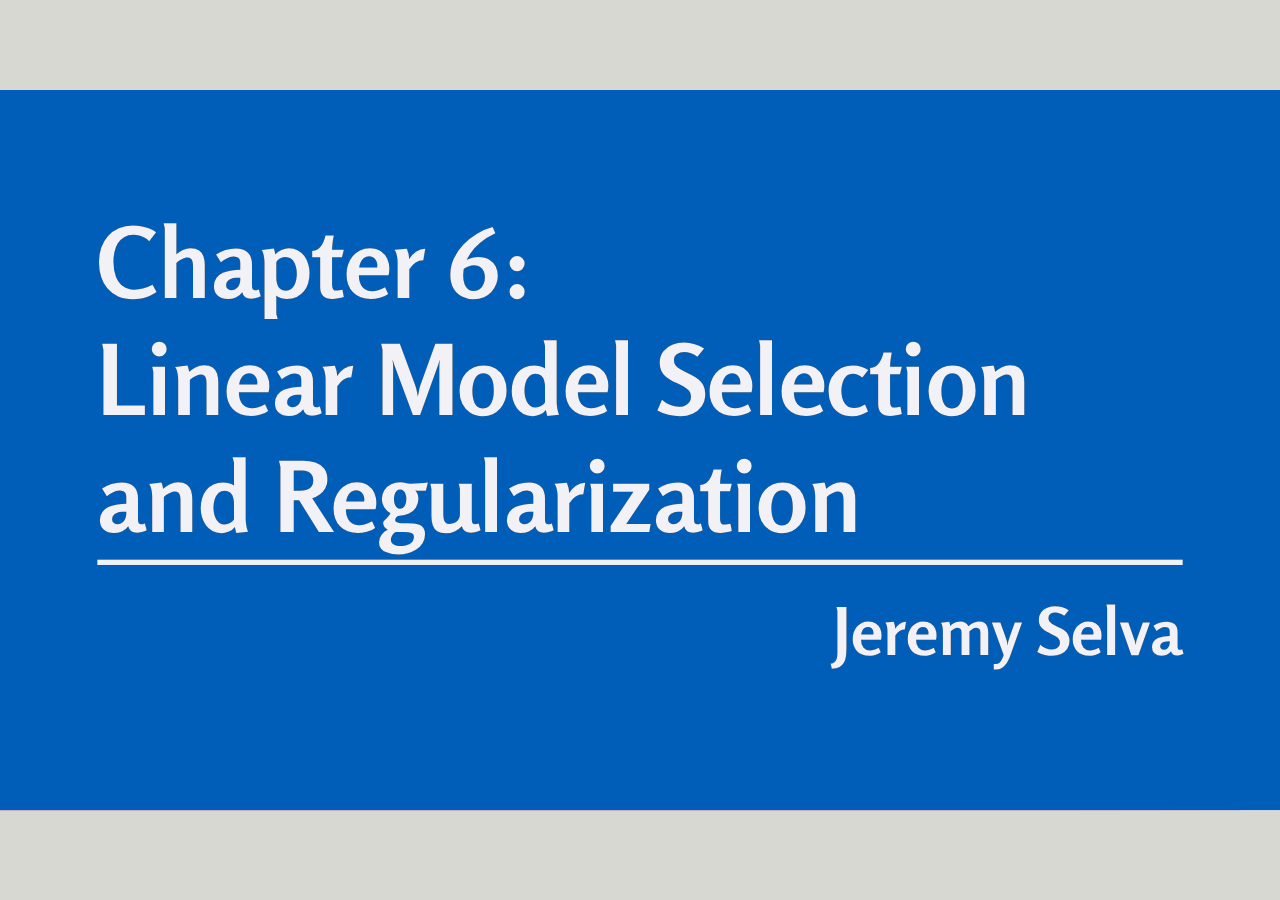
<file: index.html>
<!DOCTYPE html>
<html lang="" xml:lang="">
  <head>
    <title>Chapter 6:  Linear Model Selection and Regularization</title>
    <meta charset="utf-8" />
    <meta name="author" content="Jeremy Selva" />
    <script src="libs/header-attrs/header-attrs.js"></script>
    <link href="libs/remark-css/default.css" rel="stylesheet" />
    <meta name="github-repo" content="JauntyJJS/islr2-bookclub-cohort3-chapter6"/>
    <meta name="twitter:title" content="Chapter 6: Linear Model Selection and Regularization"/>
    <meta name="twitter:description" content="Presented at R for Data Science book club cohort 3 on An Introduction to Statistical Learning: With Applications in R Second Edition."/>
    <meta name="twitter:url" content="https://jauntyjjs.github.io/islr2-bookclub-cohort3-chapter6"/>
    <meta name="twitter:image" content="https://raw.githubusercontent.com/JauntyJJS/islr2-bookclub-cohort3-chapter6/main/share-card.png"/>
    <meta name="twitter:image:alt" content="Title slide of Chapter 6: Linear Model Selection and Regularization of An Introduction to Statistical Learning: With Applications in R Second Edition for R for Data Science book club cohort 3."/>
    <meta name="twitter:card" content="summary_large_image"/>
    <meta name="twitter:creator" content="@JauntyJJS"/>
    <meta name="twitter:site" content="@JauntyJJS"/>
    <meta property="og:title" content="Chapter 6: Linear Model Selection and Regularization"/>
    <meta property="og:description" content="Presented at R for Data Science book club cohort 3 on An Introduction to Statistical Learning: With Applications in R Second Edition."/>
    <meta property="og:url" content="https://jauntyjjs.github.io/islr2-bookclub-cohort3-chapter6"/>
    <meta property="og:image" content="https://raw.githubusercontent.com/JauntyJJS/islr2-bookclub-cohort3-chapter6/main/share-card.png"/>
    <meta property="og:image:alt" content="Title slide of Chapter 6: Linear Model Selection and Regularization of An Introduction to Statistical Learning: With Applications in R Second Edition for R for Data Science book club cohort 3."/>
    <meta property="og:type" content="website"/>
    <meta property="og:locale" content="en_US"/>
    <meta property="article:author" content="Jeremy Selva"/>
    <script src="libs/clipboard/clipboard.min.js"></script>
    <link href="libs/shareon/shareon.min.css" rel="stylesheet" />
    <script src="libs/shareon/shareon.min.js"></script>
    <link href="libs/xaringanExtra-shareagain/shareagain.css" rel="stylesheet" />
    <script src="libs/xaringanExtra-shareagain/shareagain.js"></script>
    <link rel="stylesheet" href="libs/remark.css" type="text/css" />
  </head>
  <body>
    <textarea id="source">
class: center, middle, inverse, title-slide

# Chapter 6: <br>Linear Model Selection and Regularization
### Jeremy Selva

---










# Introduction

This chapter introduces alternative fitting procedures can yield better 

- Prediction Accuracy
- Model Interpretability

These methods are

- Subset Selection
- Shrinkage
- Dimension Reduction

---
# 6.1.1 Best Subset Selection

Fit a separate least squares regression for all possible combination of `\(p\)` predictors and find the best one.

1. Let `\(M_0\)` be the sample mean. Denote as the *null model* with no predictors.
2. For `\(k = 1,2,...p\)`:

  a) Fit `\(\binom{p}{k}\)` models that contain exactly `\(k\)` predictors.
  
  b) `\(M_k =\)` the best among these `\(\binom{p}{k}\)` models via largest `\(R^2\)`
  
3. Choose the optimal model from `\(M_0,...,M_p\)` using a different model selection criteria from `\(R^2\)`.

  - Cross-validation, `\(C_p\)`, `\(\mathrm{AIC}\)`, `\(\mathrm{BIC}\)`, or Adjusted `\(R^2\)`.

In step 3, we can't use `\(R^2\)` because it increases monotonically as the number of predictors included in the models increases.

.red[Unfortunately, this method is computationally infeasible for large values of p.]

---
# 6.1.2 Stepwise Selection

***Forward stepwise selection*** helps to reduce the computational burden by adding predictors one at a time. In each step, we add the predictor that gives the .green[**greatest**] improvement to the model.

1. Let `\(M_0\)` be the sample mean. Denote as the *null model* with no predictors.

2. For `\(k = 0,1,...p-1\)`:

  a) .green[Fit] `\((p-k)\)` .green[models that contain predictors in] `\(M_k\)` .green[and one additional predictors not in] `\(M_k\)`.
  
  b) `\(M_{k+1} =\)` the best among these `\((p-k)\)` models via largest `\(R^2\)`.
  
3. Choose the optimal model from `\(M_0,...,M_{p}\)` using a different model selection criteria from `\(R^2\)`.

  - Cross-validation, `\(C_p\)`, `\(\mathrm{AIC}\)`, `\(\mathrm{BIC}\)`, or Adjusted `\(R^2\)`.

---
# 6.1.2 Stepwise Selection

***Backward stepwise selection*** begins with a model containing all predictors and we eliminate the predictors one at a time. In each step, we eliminate the predictor that gives the .green[**least**] error to the model when removed.

1. Let `\(M_p\)` be the *full model* with `\(p\)` predictors.

2. For `\(k = p,p-1,...1\)`:

  a) .green[Fit] `\(k\)` .green[models that contain all but one predictors in] `\(M_k\)`, for a total of `\(k−1\)` predictors.
  
  b) `\(M_{k-1} =\)` the best among these `\((k-1)\)` models via largest `\(R^2\)`.
  
3. Choose the optimal model from `\(M_0,...,M_{p}\)` using a different model selection criteria from `\(R^2\)`.

  - Cross-validation, `\(C_p\)`, `\(\mathrm{AIC}\)`, `\(\mathrm{BIC}\)`, or Adjusted `\(R^2\)`.

---
# 6.1.3 Choosing the Optimal Model

Recall that in step 3 of all our approaches, we can't use `\(R^2\)` because it increases monotonically as the number of predictors included in the models increases. The alternative model selection criteria must .red[**penalise**] models that uses more predictors.

&lt;img src="img/figure_6_2.jpg" style="display: block; margin: auto;" /&gt;

---
# 6.1.3 Choosing the Optimal Model

For a fitted least squares model containing `\(d\)` predictors, where `\(0 \le d\le p\)`,

$$
C_{p}=\frac{1}{n}\left(\mathrm{RSS}+2 d \hat{\sigma}^{2}\right)
$$
where `\(\hat\sigma^2\)` is an estimate of the variance of the error `\(\epsilon\)` in model `\((6.1)\)`

$$
Y = β_0 + β_1X_1 + · · · + β_pX_p + ϵ
$$
In the case of a linear model, `\(\hat\sigma^2\)` = `\(\mathrm{RSE}^2\)` from equation `\((3.25)\)` in page 80 or

$$
\hat\sigma^2 = \frac{\mathrm{RSS}}{n-p-1}
$$

The `\(C_p\)` statistic essentially adds .red[**a penalty**] of `\(2d\hat\sigma^2\)` to the training `\(\mathrm{RSS}\)` in order to adjust for the fact that the training error usually underestimate the test error. Hence, we choose the model with the lowest `\(C_p\)` value
---

# 6.1.3 Choosing the Optimal Model

For a fitted least squares model containing `\(d\)` predictors, where `\(0 \le d\le p\)`, given model `\((6.1)\)` 

$$
Y = β_0 + β_1X_1 + · · · + β_pX_p + ϵ
$$
with Gaussian errors like `\(ϵ \sim N(0,\sigma^2)\)`. 

Removing irrelevant constants, we have

$$
\mathrm{AIC} = C_{p}=\frac{1}{n}\left(\mathrm{RSS}+2 d \hat{\sigma}^{2}\right)
$$
$$
\mathrm{BIC} = \frac{1}{n}\left(\mathrm{RSS}+log(n) d \hat{\sigma}^{2}\right)
$$
Like `\(C_p\)`, we choose the model with the lowest `\(\mathrm{BIC}\)` value. However, since `\(log(n) &gt; 2\)` for `\(n &lt; 7\)`, the `\(\mathrm{BIC}\)` places .red[**a heavier penalty**] than `\(C_p\)` and `\(\mathrm{AIC}\)` on models with many variables.
---
# 6.1.3 Choosing the Optimal Model

For a fitted least squares model containing `\(d\)` predictors, where `\(0 \le d\le p\)`, 

$$
Adjusted R^2=1-\frac{\mathrm{RSS}/(n-d-1)}{\mathrm{TSS}/(n-1)}
$$

The idea is that .red[**increasing**] `\(d\)`, will increase the numerator `\(\mathrm{RSS}/(n-d-1)\)`, leading to a .red[**decrease**] in the adjusted `\(R^2\)` value.

Besides using `\(C_p\)`, `\(\mathrm{AIC}\)`, `\(\mathrm{BIC}\)`, or Adjusted `\(R^2\)`, we can also use the validation set and cross-validation methods
discussed in Chapter 5

---
# 6.2 Shrinkage

An alternative way to improve the linear model is to fit the model containing all `\(p\)` predictors

$$
Y = β_0 + β_1X_1 + · · · + β_pX_p + ϵ
$$
but .green[**shrinks**] the regression coefficients `\(β_0,β_1,...,β_p\)` .green[**towards zero**].

The two best-known techniques are ***ridge regression*** and the ***lasso***.

---
# 6.2.1 Ridge Regression

In the least squares fitting procedure, given `\(n\)` samples and `\(p\)` predictors, 
the regression coefficients `\(β_0,β_1,...,β_p\)` was estimated to minimise the `\(\mathrm{RSS}\)` denoted by

`$$\mathrm{RSS}=\sum_{i=1}^{n}\left(y_{i}-\beta_{0}-\sum_{j=1}^{p} \beta_{j} x_{i j}\right)^{2}$$`

***Ridge regression*** is similar to least squares, except we are minimizing the regression coefficients by

`$$\mathrm{RSS}+\lambda \sum_{j=1}^{p} \beta_{j}^{2}$$`

where `\(\lambda \ge 0\)` is a .green[***tuning parameter***].

The second term `\(\lambda \sum_{j=1}^{p} \beta_{j}^{2}\)` is called the .red[***shrinkage penalty***]. It can only be small when the regression coefficients `\(β_1,...,β_p\)` are small. Thus, forcing them to be close to `\(0\)`. The shrinkage is not applied to the intercept `\(\beta_0\)`. 

---
# 6.2.1 Ridge Regression

`$$\mathrm{RSS}+\lambda \sum_{j=1}^{p} \beta_{j}^{2}$$`
`\(\lambda\)` controls the relative impact of these two terms (at `\(\lambda = 0\)` it is the original least squares estimate). As `\(\lambda\)` .green[**increase**], the ridge coefficient estimates .green[**shrink towards zero**].

It is best to apply ridge regression after .red[***standardizing the predictors***], using the formula for each dataset `\(x_{ij}\)`

`$$\overline{x_{ij}}=\frac{x_{ij}}{\sqrt{\frac{1}{n}\sum_{i=1}^{n}(x_{ij}-\overline{x_j})^{2}}}$$`

This is to ensure each predictor has equal scale/variance/noise and .green[**can be penalised equally**]. 

A predictor `\(X_k\)` with a variance/noise much larger than others tends to have its corresponding coefficient estimate `\(\beta_k\)` to be much larger than the others. As the ridge regression penalty involves summing up all the coefficient estimate `\(\lambda (\sum_{j=1}^{p} \beta_{j}^{2})\)`, we have a bias as `\(\beta_k\)` will shrink close to zero at a slower pace as `\(\lambda\)` increases and the predictor may be mistakenly identified as being useful.

---
# 6.2.2 The Lasso

The issue with ***ridge regression*** is its need to include all `\(p\)` predictors. Its .red[***shrinkage penalty***] `\(\lambda \sum_{j=1}^{p} \beta_{j}^{2}\)` can only shrink its regression coefficients `\(β_1,...,β_p\)` close to `\(0\)` but .red[**not exactly**] `\(0\)` as `\(\lambda\)` gets large. 

This means that it is **hard** to interpret if the most important predictors in the ridge regression are really useful. We still need to **verify** this by creating a new model with just the important predictors. This is be challenging when the number of predictors `\(p\)` gets large.

The ***lasso*** on the other hand, tries to overcome this disadvantage by having its regression coefficients that minisise this quantity

`$$\sum_{i=1}^{n}\left(y_{i}-\beta_{0}-\sum_{j=1}^{p} \beta_{j} x_{i j}\right)^{2}+\lambda \sum_{j=1}^{p} |\beta_{j}|=\mathrm{RSS}+\lambda \sum_{j=1}^{p} |\beta_{j}|$$`

where `\(\lambda \ge 0\)` is a .green[***tuning parameter***].

Lasso's .red[***shrinkage penalty***] `\(\lambda \sum_{j=1}^{p} |\beta_{j}|\)` is able to force its regression coefficients to be .green[**exactly**] `\(0\)` as `\(\lambda\)` gets large. Thus, able to create models which only contains the useful predictors.

---
# 6.2.3 Selecting the Tuning Parameter

.pull-left[
Implementing ***ridge regression*** and the ***lasso*** requires a method for selecting a suitable value for the tuning parameter `\(\lambda\)`. 

This is achieved by using cross validation for each value of `\(\lambda\)` and take the value that gives the least cross-validation error. 

The model is then re-fitted using all of the available observations and the selected value of the .green[***tuning parameter***]. 

[Blog post examples](https://cscheid.net/writing/data_science/regularization/index.html)
]

.pull-right[
&lt;img src="img/RidgeRegression.jpg" width="60%" style="display: block; margin: auto;" /&gt;
]

---
# 6.3 Dimension Reduction
The next method involves .green[**transforming**] the predictors `\(X_1,...,X_p\)` to `\(Z_1,...,Z_M\)` where `\(M &lt; p\)` and

`$$Z_M=\sum_{j=1}^{p}\phi_{jm}X_j$$`
for some constants `\(\phi_{1m}, \phi_{2m},..., \phi_{pm}\)`, `\(m = 1,...,M\)`.

The .green[**transformed**] variables `\(Z_1,...,Z_M\)` are then used to build a regression model giving these regression coefficients `\(θ_0,...,θ_M\)`.

`$$y_i = θ_0 + \sum_{m=1}^{M}θ_mz_{im} + ϵ_i$$`
for `\(i= 1,..,n\)`.

---
# 6.3 Dimension Reduction

The condition on the transformation is that it must be possible to express each regression coefficients `\(β_1,...,β_p\)` of the original predictors `\(X_1,...,X_p\)` in terms of `\(θ_0,...,θ_M\)` and in this form 

`$$\beta_{j}=\sum_{m=1}^{M}θ_m\phi_{jm}$$`
We will consider two approaches for this task: ***principal components*** and ***partial least squares***

---
# 6.3.1 Principal Components Regression
***Principal components*** are projected directions/vector of the data that best represent the data's .green[**variation**] or information as close as possible to the data.

&lt;img src="img/figure_6_14.jpg" style="display: block; margin: auto;" /&gt;

---
# 6.3.1 Principal Components Regression
The first principal component line .green[**minimizes**] the sum of the squared perpendicular distances between each point and the green
line. These distances are plotted as dashed line segments in the left-hand panel of Figure 6.15

&lt;img src="img/figure_6_15.jpg" style="display: block; margin: auto;" /&gt;

---
# 6.3.1 Principal Components Regression
In terms of formula, the first principal component `\(Z_1\)` is 

`$$Z_1 = 0.839 × (pop − \overline{pop}) + 0.544 × (ad − \overline{ad})$$`
where `\(\phi_{11} = 0.839\)`, `\(\phi_{21} = 0.544\)`, `\(\overline{pop}\)` is the mean of all `\(pop\)` values and `\(\overline{ad}\)` is the mean of all `\(ad\)` values in this data set.

`\(\phi_{11}\)` and `\(\phi_{21}\)` were estimated to ensure `\(Var(\phi_{11} × (pop − \overline{pop}) + \phi_{21} × (ad − \overline{ad}))\)` is maximised under the condition that `\(\phi_{11}^2 + \phi_{21}^2 = 1\)`.

From `\(Z_1\)`, the principal component scores `\(z_{11}, . . . , z_{n1}\)` can be computed
---
# 6.3.1 Principal Components Regression
The values of `\(z_{11}, . . . , z_{n1}\)` can be seen in the right-hand panel of Figure 6.15.

&lt;img src="img/figure_6_15.jpg" style="display: block; margin: auto;" /&gt;

---
# 6.3.1 Principal Components Regression

Figures 6.16 shows how `\(Z_1\)`, the first principal component has a strong positive correlation with `\(pop\)` and `\(ad\)`. Hence, it is able to capture most of the information contained the predictor variable `\(pop\)` and `\(ad\)`.

&lt;img src="img/figure_6_16.jpg" style="display: block; margin: auto;" /&gt;
---
# 6.3.1 Principal Components Regression

The second principal componet `\(Z_2\)` must obey the following conditions
- It must be expressed in the form `\(\phi_{12} × (pop − \overline{pop}) + \phi_{22} × (ad − \overline{ad})\)`
- It must be uncorrelated/perpendicular/orthogonal to `\(Z_1\)` the first principal component.

&lt;img src="img/figure_6_14.jpg" style="display: block; margin: auto;" /&gt;

---
# 6.3.1 Principal Components Regression
In terms of formula, the second principal component `\(Z_2\)` is 

`$$Z_2 = 0.544 × (pop − \overline{pop}) - 0.839 × (ad − \overline{ad})$$`
However, this time unlike the first principal component `\(Z_1\)`, its relationship between `\(pop\)` and `\(ad\)` is poor.

&lt;img src="img/figure_6_17.jpg" style="display: block; margin: auto;" /&gt;

---
# 6.3.1 Principal Components Regression

Principal components regression .green[**transforms**] the predictors `\(X_1,...,X_p\)` into principal components `\(Z_1,...,Z_M\)` where `\(M &lt; p\)` and use these as new predictors to build a regression model giving these regression coefficients `\(θ_0,...,θ_M\)`.

The assumption made is that
- a small number of principal components is needed to .green[**explain most of the variability**] in the data 
- principal components has a .green[**good relationship**] with the response `\(Y\)`. (which is not always true)

The number of principal components `\(M\)` can be achieved by cross validation starting from `\(1\)` to `\(p\)`. The `\(M\)` value that gives the lowest cross validation error will be selected.

Like ridge regression, it is advised to .red[***standardize the predictors***] before converting them to principal components as high-variance variables will tend to play a larger role in the principal components obtained.

Principal components regression does not work if the principal components does not has a good relationship with the response `\(Y\)`.

---
# 6.3.2 Partial Least Squares

The partial Least Squares method overcome this weakness by making use of the .green[**response**] `\(Y\)` to .green[**transform**] the predictors further.

Like ridge regression, it is advised to .red[***standardize the predictors***] before converting them to partial least square components.

After standardizing the `\(p\)` predictors, PLS computes the first direction `\(Z_1\)` as

`$$Z_1=\sum_{j=1}^{p}\phi_{j1}X_j$$`
By setting `\(\phi_{j1}\)` equal to the coefficient `\(B_j\)` from the simple linear regression `\(Y = intercept + B_jX_j\)`.

`\(B_j\)` is is proportional to the correlation between `\(Y\)` and `\(X_j\)`. Hence, PLS places the .red[**highest weight**] on the variables that are most strongly related to the response.

---
# 6.3.2 Partial Least Squares

&lt;img src="img/figure_6_21.jpg" style="display: block; margin: auto;" /&gt;

PLS has chosen a direction that has less change in the `\(ad\)` dimension per unit change in the `\(pop\)` dimension, relative to PCA. This suggests that `\(pop\)` is more highly correlated with the response than is `\(ad\)`.

The PLS direction does not fit the predictors as closely as does PCA, but it does a better job explaining the response.

---
# 6.3.2 Partial Least Squares

To get the second PLS direction, each variable `\(X_j\)` is regressed on `\(Z_1\)` or 

`$$X_j = intecept + (some\space coefficient)Z_1 + R_j$$`
for `\(j=1,...,p\)`, and the residuals `\(R_j\)` are taken. The residuals represent the remaining information that has not been explained by `\(Z_1\)`.

We can then use these residuals to compute `\(Z_2\)` in the same way that `\(Z_1\)` was computed on the original data.

`$$Z_2=\sum_{j=1}^{p}\phi_{j2}R_j$$`
By setting `\(\phi_{j2}\)` equal to the coefficient `\(B_j\)` from the simple linear regression `\(Y = intercept + B_jR_j\)`.

---
# 6.3.2 Partial Least Squares

This iterative approach can be repeated M times to identify multiple PLS components `\(Z_1,...,Z_M\)`. Finally, at the end of this procedure, we use least squares to fit a linear model to predict `\(Y\)` using
`\(Z_1,...,Z_M\)` in exactly the same fashion as for PCR.

The number of partial least square components `\(M\)` can be achieved by cross validation starting from `\(1\)` to `\(p\)`. The `\(M\)` value that gives the lowest cross validation error will be selected.

---
# 6.4.1 High-Dimensional Data

Most traditional statistical techniques for regression and classification are intended for low-dimensional setting in which `\(n\)`, the number of observations, is much greater than `\(p\)`, the number of predictors. 

However, as technologies improved, it is common to collect an almost unlimited number of feature measurements

We have defined the high-dimensional setting as the case where the number of predictors `\(p\)` **is larger** than the number of observations `\(n\)`.

---
# 6.4.2 What Goes Wrong in High Dimensions?

Figure 6.23 further illustrates the risk of carelessly applying least squares when the number of features `\(p\)` is large. Data were simulated with `\(n = 20\)` observations, and regression was performed with between `\(1\)` and `\(20\)` predictors, each of which was completely unrelated to the response.

&lt;img src="img/figure_6_23.jpg" style="display: block; margin: auto;" /&gt;

---
# 6.4.3 Regression in High Dimensions

Figure 6.24 illustrates the performance of the lasso in a simple simulated example of `\(n = 100\)` training observations, and the test mean squared error was evaluated on an independent test set.

&lt;img src="img/figure_6_24.jpg" style="display: block; margin: auto;" /&gt;

---
# 6.4.4 Interpreting Results in High Dimensions

In the high-dimensional setting, it is easy to encounter a predictor that is highly correlated with another predictor. This makes it harder to identify which predictor is meaningful or important.

It is advised to report results on an independent test set, or cross-validation errors. 

Models must be further validated on multiple independent data sets. 
- For example, suppose a forward stepwise selection results in 17 predictors to predict blood pressure on one independent dataset. It is possible that these 17 predictors may not be selected by the same forward stepwise selection process on another independent dataset.   

Models that are effective in prediction, may make use of variables that not be useful in the field of study.

    </textarea>
<style data-target="print-only">@media screen {.remark-slide-container{display:block;}.remark-slide-scaler{box-shadow:none;}}</style>
<script src="libs/remark-latest.min.js"></script>
<script>var slideshow = remark.create({
"ratio": "16:9",
"highlightStyle": "googlecode",
"highlightLines": true,
"highlightLanguage": "r",
"countIncrementalSlides": false,
"slideNumberFormat": "<div class=\"progress-bar-container\">\n  <div class=\"progress-bar\" style=\"width: calc(%current% / %total% * 100%);\">\n  </div>\n</div>"
});
if (window.HTMLWidgets) slideshow.on('afterShowSlide', function (slide) {
  window.dispatchEvent(new Event('resize'));
});
(function(d) {
  var s = d.createElement("style"), r = d.querySelector(".remark-slide-scaler");
  if (!r) return;
  s.type = "text/css"; s.innerHTML = "@page {size: " + r.style.width + " " + r.style.height +"; }";
  d.head.appendChild(s);
})(document);

(function(d) {
  var el = d.getElementsByClassName("remark-slides-area");
  if (!el) return;
  var slide, slides = slideshow.getSlides(), els = el[0].children;
  for (var i = 1; i < slides.length; i++) {
    slide = slides[i];
    if (slide.properties.continued === "true" || slide.properties.count === "false") {
      els[i - 1].className += ' has-continuation';
    }
  }
  var s = d.createElement("style");
  s.type = "text/css"; s.innerHTML = "@media print { .has-continuation { display: none; } }";
  d.head.appendChild(s);
})(document);
// delete the temporary CSS (for displaying all slides initially) when the user
// starts to view slides
(function() {
  var deleted = false;
  slideshow.on('beforeShowSlide', function(slide) {
    if (deleted) return;
    var sheets = document.styleSheets, node;
    for (var i = 0; i < sheets.length; i++) {
      node = sheets[i].ownerNode;
      if (node.dataset["target"] !== "print-only") continue;
      node.parentNode.removeChild(node);
    }
    deleted = true;
  });
})();
(function() {
  "use strict"
  // Replace <script> tags in slides area to make them executable
  var scripts = document.querySelectorAll(
    '.remark-slides-area .remark-slide-container script'
  );
  if (!scripts.length) return;
  for (var i = 0; i < scripts.length; i++) {
    var s = document.createElement('script');
    var code = document.createTextNode(scripts[i].textContent);
    s.appendChild(code);
    var scriptAttrs = scripts[i].attributes;
    for (var j = 0; j < scriptAttrs.length; j++) {
      s.setAttribute(scriptAttrs[j].name, scriptAttrs[j].value);
    }
    scripts[i].parentElement.replaceChild(s, scripts[i]);
  }
})();
(function() {
  var links = document.getElementsByTagName('a');
  for (var i = 0; i < links.length; i++) {
    if (/^(https?:)?\/\//.test(links[i].getAttribute('href'))) {
      links[i].target = '_blank';
    }
  }
})();
// adds .remark-code-has-line-highlighted class to <pre> parent elements
// of code chunks containing highlighted lines with class .remark-code-line-highlighted
(function(d) {
  const hlines = d.querySelectorAll('.remark-code-line-highlighted');
  const preParents = [];
  const findPreParent = function(line, p = 0) {
    if (p > 1) return null; // traverse up no further than grandparent
    const el = line.parentElement;
    return el.tagName === "PRE" ? el : findPreParent(el, ++p);
  };

  for (let line of hlines) {
    let pre = findPreParent(line);
    if (pre && !preParents.includes(pre)) preParents.push(pre);
  }
  preParents.forEach(p => p.classList.add("remark-code-has-line-highlighted"));
})(document);</script>

<script>
slideshow._releaseMath = function(el) {
  var i, text, code, codes = el.getElementsByTagName('code');
  for (i = 0; i < codes.length;) {
    code = codes[i];
    if (code.parentNode.tagName !== 'PRE' && code.childElementCount === 0) {
      text = code.textContent;
      if (/^\\\((.|\s)+\\\)$/.test(text) || /^\\\[(.|\s)+\\\]$/.test(text) ||
          /^\$\$(.|\s)+\$\$$/.test(text) ||
          /^\\begin\{([^}]+)\}(.|\s)+\\end\{[^}]+\}$/.test(text)) {
        code.outerHTML = code.innerHTML;  // remove <code></code>
        continue;
      }
    }
    i++;
  }
};
slideshow._releaseMath(document);
</script>
<!-- dynamically load mathjax for compatibility with self-contained -->
<script>
(function () {
  var script = document.createElement('script');
  script.type = 'text/javascript';
  script.src  = 'https://mathjax.rstudio.com/latest/MathJax.js?config=TeX-MML-AM_CHTML';
  if (location.protocol !== 'file:' && /^https?:/.test(script.src))
    script.src  = script.src.replace(/^https?:/, '');
  document.getElementsByTagName('head')[0].appendChild(script);
})();
</script>
  </body>
</html>
</file>
<file: libs/remark-css/default.css>
a, a > code {
  color: rgb(249, 38, 114);
  text-decoration: none;
}
.footnote {
  position: absolute;
  bottom: 3em;
  padding-right: 4em;
  font-size: 90%;
}
.remark-code-line-highlighted     { background-color: #ffff88; }

.inverse {
  background-color: #272822;
  color: #d6d6d6;
  text-shadow: 0 0 20px #333;
}
.inverse h1, .inverse h2, .inverse h3 {
  color: #f3f3f3;
}
/* Two-column layout */
.left-column {
  color: #777;
  width: 20%;
  height: 92%;
  float: left;
}
.left-column h2:last-of-type, .left-column h3:last-child {
  color: #000;
}
.right-column {
  width: 75%;
  float: right;
  padding-top: 1em;
}
.pull-left {
  float: left;
  width: 47%;
}
.pull-right {
  float: right;
  width: 47%;
}
.pull-right + * {
  clear: both;
}
img, video, iframe {
  max-width: 100%;
}
blockquote {
  border-left: solid 5px lightgray;
  padding-left: 1em;
}
.remark-slide table {
  margin: auto;
  border-top: 1px solid #666;
  border-bottom: 1px solid #666;
}
.remark-slide table thead th { border-bottom: 1px solid #ddd; }
th, td { padding: 5px; }
.remark-slide thead, .remark-slide tfoot, .remark-slide tr:nth-child(even) { background: #eee }

@page { margin: 0; }
@media print {
  .remark-slide-scaler {
    width: 100% !important;
    height: 100% !important;
    transform: scale(1) !important;
    top: 0 !important;
    left: 0 !important;
  }
}
</file>
<file: libs/remark.css>
/* colour scheme */
/* http://metrocolor.live */
@import url('https://fonts.googleapis.com/css?family=Assistant:400,700');
@import url('https://fonts.googleapis.com/css?family=Rosario');
@import url('https://fonts.googleapis.com/css?family=Caveat');
@import url('https://fonts.googleapis.com/css2?family=Roboto+Mono:wght@300;400&display=swap');


body {
  font-family: 'Assistant', sans-serif;
  color: #1a2a3a;
}

h1, h2, h3 {
  margin-top: 5px;
  margin-bottom: 5px;
}

/*-- LINKS/ANCHORS --*/
a {
  color:         #005EB8;
  border-bottom: 2px solid #005EB8;
  line-height:   1.5em;
}

a:hover {
  border-bottom: 0px;
}

/*-- HEADINGS --*/

.remark-slide-content h1 {
  color:              #005EB8;
  font-size:          45px;
  line-height:        1em;
}

.remark-slide-content h2 {
  font-size:          35px;
  color:              #005EB8;
  line-height:        1em;
}

.remark-slide-content h3 {
  color:              #005EB8;
  font-size:          25px;
  line-height:        2em
}

/*-- PARAGRAPH TEXT --*/
.remark-slide-content {
  font-size:          23px;
  line-height:        1.4em;  /*Specify the space between lines*/
}

/*-- HORIZONTAL BARS --*/
hr {
  content:            none;
  display:            block;
  border:             none;
  background-color:   #231F20;
  height:             0.08em;
}

/*-- BOTTOM-OF-SLIDE PROPERTIES --*/

/*-- Footnote --*/
.footnote {
  position:           absolute;
  bottom:             2em;
  padding-right:      4em;
  font-size:          80%;
  line-height:        1.3em;
}

/*-- Slide number/Progress Bar --*/
.remark-slide-number {
  position: inherit;
}

.remark-slide-number .progress-bar-container {
  position: absolute;
  bottom: 0;
  height: 4px;
  display: block;
  left: 0;
  right: 0;
}

.remark-slide-number .progress-bar {
  height: 100%;
  background-color: #ef342a;
}

/*-- CODE TEXT --*/

/*-- In-line highlighting within text aka `Some Code` --*/
.remark-code, .remark-inline-code {
  font-family:        'Roboto Mono', monospace;
  font-size:          90%;
  font-weight:        400;
  color:              #231F20;
  background:         #E8EDEE;
  border-radius:      3px;
  padding:            1px 1px 1px 1px;
}

/*-- Line highlighting within code --*/
.remark-code-line-highlighted {
  background-color:   #E8EDEE;
}

/*-- CODE CHUNKS --*/

/*-- Code chunk background layer --*/
pre {
  /*border: 2px solid rgba(204, 189, 204, 0.8); /* code chunk border*/
  border:             none;
  box-shadow:         2px 2px 2px 2px #eee;
  padding:            0.1em;                    /* padding between code chunk and border */
  background:         none !important;
  overflow-x:         auto;                     /* enable horizontal scrolling with overflow */
  border-radius:      1px;                      /* modify rounding of corners*/
}

/*--Code chunk code --*/
pre code {
  background:          none;
  font-size:           18px !important;
}

/*-- TABLES --*/
.remark-slide table {
  margin:              auto;
  border-top:          1px solid #768692;
  border-bottom:       1px solid #768692;
}

/*-- Table header --*/
.remark-slide table thead th {
  border-bottom:       1px solid #768692;
}

/*-- Table rows (even) --*/
.remark-slide thead, .remark-slide tfoot, .remark-slide tr:nth-child(even) {
  background:          #E8EDEE;
}

/*-- BLOCK QUOTE --*/
blockquote {
  border-left:         solid 5px #E8EDEE;
  padding-left:        1em;
}

/*-- CUSTOM CLASS FOR THE TITLE SLIDE --*/

.title-slide {
  background-color: #005EB8;
}

/*-- Headings --*/
.title-slide h1 {
  font-family:     'Rosario', sans-serif;
  font-size:       92px;
  line-height:     1.2em;
  color:           #f2f1f6;
  text-align:      left !important;
  vertical-align:  middle !important;
  text-shadow:     0 0px 0px #000000;
}

.title-slide h3 {
  font-family:     'Rosario', sans-serif;
  font-size:       62px;
  color:           #f2f1f6;
  text-align:      right !important;
  border-top:      5px solid #f2f1f6;
  text-shadow:     0 0px 0px #000000;
}

/*-- Hides slide number from title slide --*/
.title-slide .remark-slide-number {
  display: none;
}


/*-- CUSTOM CLASSES FOR TEXT EMPHASIS --*/
.blue       { color:   #005EB8 }
.green      { color:   #009639 }
.pink       { color:   #AE2573 }
.red        { color:   #DA291C }
.warmyellow { color:   #FFB81C }

/*-- Use for vertically long code chunk --*/
.scrollable {
  height: 80%;
  overflow-y: auto; /* enable vertical scrolling with overflow */
}
</file>
<file: libs/shareon/shareon.min.css>
/*!
 * shareon v1.4.1 by Nikita Karamov
 * https://shareon.js.org
 */
.shareon{font-size:0!important}.shareon>*{display:inline-block;position:relative;height:24px;min-width:16px;margin:3px;padding:6px 10px;background-color:#ccc;border-radius:3.33333px;border:none;box-sizing:content-box;color:#fff;line-height:1.5;transition:opacity .3s ease;vertical-align:middle}.shareon>:hover{border:none;cursor:pointer;opacity:.7}.shareon>:not(:empty){font-size:16px;text-decoration:none}.shareon>:not(:empty):before{position:relative;height:100%;width:28px;top:0;left:0;background-position:0 50%}.shareon>:before{display:inline-block;position:absolute;height:20px;width:20px;top:8px;left:8px;background-repeat:no-repeat;background-size:20px 20px;content:"";vertical-align:bottom}.shareon>.facebook{background-color:#1877f2}.shareon>.facebook:before{background-image:url("data:image/svg+xml;charset=utf-8,%3Csvg fill='%23fff' viewBox='0 0 24 24' xmlns='http://www.w3.org/2000/svg'%3E%3Cpath d='M23.998 12c0-6.628-5.372-12-11.999-12C5.372 0 0 5.372 0 12c0 5.988 4.388 10.952 10.124 11.852v-8.384H7.078v-3.469h3.046V9.356c0-3.008 1.792-4.669 4.532-4.669 1.313 0 2.686.234 2.686.234v2.953H15.83c-1.49 0-1.955.925-1.955 1.874V12h3.328l-.532 3.469h-2.796v8.384c5.736-.9 10.124-5.864 10.124-11.853z'/%3E%3C/svg%3E")}.shareon>.linkedin{background-color:#2867b2}.shareon>.linkedin:before{background-image:url("data:image/svg+xml;charset=utf-8,%3Csvg fill='%23fff' viewBox='0 0 24 24' xmlns='http://www.w3.org/2000/svg'%3E%3Cpath d='M23.722 23.72h-4.91v-7.692c0-1.834-.038-4.194-2.559-4.194-2.56 0-2.95 1.995-2.95 4.06v7.827H8.394V7.902h4.716v2.157h.063c.659-1.244 2.261-2.556 4.655-2.556 4.974 0 5.894 3.274 5.894 7.535zM.388 7.902h4.923v15.819H.388zM2.85 5.738A2.849 2.849 0 010 2.886a2.851 2.851 0 112.85 2.852z'/%3E%3C/svg%3E")}.shareon>.linkedin:not(:empty):before{background-image:url("data:image/svg+xml;charset=utf-8,%3Csvg fill='%23fff' viewBox='0 0 24 24' xmlns='http://www.w3.org/2000/svg'%3E%3Cpath d='M20.447 20.452h-3.554v-5.569c0-1.328-.027-3.037-1.852-3.037-1.853 0-2.136 1.445-2.136 2.939v5.667H9.351V9h3.414v1.561h.046c.477-.9 1.637-1.85 3.37-1.85 3.601 0 4.267 2.37 4.267 5.455v6.286zM5.337 7.433a2.062 2.062 0 01-2.063-2.065 2.064 2.064 0 112.063 2.065zm1.782 13.019H3.555V9h3.564v11.452zM22.225 0H1.771C.792 0 0 .774 0 1.729v20.542C0 23.227.792 24 1.771 24h20.451C23.2 24 24 23.227 24 22.271V1.729C24 .774 23.2 0 22.222 0h.003z'/%3E%3C/svg%3E")}.shareon>.messenger{background-color:#09f}.shareon>.messenger:before{background-image:url("data:image/svg+xml;charset=utf-8,%3Csvg fill='%23fff' viewBox='0 0 24 24' xmlns='http://www.w3.org/2000/svg'%3E%3Cpath d='M0 11.64C0 4.95 5.24 0 12 0s12 4.95 12 11.64-5.24 11.64-12 11.64c-1.21 0-2.38-.16-3.47-.46a.96.96 0 00-.64.05L5.5 23.92a.96.96 0 01-1.35-.85l-.07-2.14a.97.97 0 00-.32-.68A11.39 11.39 0 010 11.64zm8.32-2.19l-3.52 5.6c-.35.53.32 1.14.82.75l3.79-2.87c.26-.2.6-.2.87 0l2.8 2.1c.84.63 2.04.4 2.6-.48l3.52-5.6c.35-.53-.32-1.13-.82-.75l-3.79 2.87c-.25.2-.6.2-.86 0l-2.8-2.1a1.8 1.8 0 00-2.61.48z'/%3E%3C/svg%3E")}.shareon>.odnoklassniki{background-color:#ee8208}.shareon>.odnoklassniki:before{background-image:url("data:image/svg+xml;charset=utf-8,%3Csvg fill='%23fff' viewBox='0 0 24 24' xmlns='http://www.w3.org/2000/svg'%3E%3Cpath d='M14.505 17.44a11.599 11.599 0 003.6-1.49 1.816 1.816 0 00-1.935-3.073 7.866 7.866 0 01-8.34 0 1.814 1.814 0 00-2.5.565c0 .002 0 .004-.002.005a1.812 1.812 0 00.567 2.5l.002.002c1.105.695 2.322 1.2 3.596 1.488l-3.465 3.465A1.796 1.796 0 006 23.439l.03.03c.344.354.81.53 1.274.53.465 0 .93-.176 1.275-.53L12 20.065l3.404 3.406a1.815 1.815 0 002.566-2.565l-3.465-3.466zM12 12.388a6.202 6.202 0 006.195-6.193C18.195 2.78 15.415 0 12 0S5.805 2.78 5.805 6.197A6.2 6.2 0 0012 12.389zm0-8.757a2.566 2.566 0 010 5.13 2.569 2.569 0 01-2.565-2.564A2.57 2.57 0 0112 3.63z'/%3E%3C/svg%3E")}.shareon>.pinterest{background-color:#ee0023}.shareon>.pinterest:before{background-image:url("data:image/svg+xml;charset=utf-8,%3Csvg fill='%23fff' viewBox='0 0 24 24' xmlns='http://www.w3.org/2000/svg'%3E%3Cpath d='M12.017 0C5.396 0 .029 5.367.029 11.987c0 5.079 3.158 9.417 7.618 11.162-.105-.949-.199-2.403.041-3.439.219-.937 1.406-5.957 1.406-5.957s-.359-.72-.359-1.781c0-1.663.967-2.911 2.168-2.911 1.024 0 1.518.769 1.518 1.688 0 1.029-.653 2.567-.992 3.992-.285 1.193.6 2.165 1.775 2.165 2.128 0 3.768-2.245 3.768-5.487 0-2.861-2.063-4.869-5.008-4.869-3.41 0-5.409 2.562-5.409 5.199 0 1.033.394 2.143.889 2.741.099.12.112.225.085.345-.09.375-.293 1.199-.334 1.363-.053.225-.172.271-.401.165-1.495-.69-2.433-2.878-2.433-4.646 0-3.776 2.748-7.252 7.92-7.252 4.158 0 7.392 2.967 7.392 6.923 0 4.135-2.607 7.462-6.233 7.462-1.214 0-2.354-.629-2.758-1.379l-.749 2.848c-.269 1.045-1.004 2.352-1.498 3.146 1.123.345 2.306.535 3.55.535 6.607 0 11.985-5.365 11.985-11.987C23.97 5.39 18.592.026 11.985.026z'/%3E%3C/svg%3E")}.shareon>.pocket{background-color:#ef4154}.shareon>.pocket:before{background-image:url("data:image/svg+xml;charset=utf-8,%3Csvg fill='%23fff' viewBox='0 0 24 24' xmlns='http://www.w3.org/2000/svg'%3E%3Cpath d='M18.813 10.259l-5.646 5.419a1.649 1.649 0 01-2.282 0l-5.646-5.419a1.645 1.645 0 012.276-2.376l4.511 4.322 4.517-4.322a1.643 1.643 0 012.326.049 1.64 1.64 0 01-.045 2.326zm5.083-7.546a2.163 2.163 0 00-2.041-1.436H2.179c-.9 0-1.717.564-2.037 1.405-.094.25-.142.511-.142.774v7.245l.084 1.441c.348 3.277 2.047 6.142 4.682 8.139.045.036.094.07.143.105l.03.023a11.899 11.899 0 004.694 2.072c.786.158 1.591.24 2.389.24.739 0 1.481-.067 2.209-.204.088-.029.176-.045.264-.06.023 0 .049-.015.074-.029a12.002 12.002 0 004.508-2.025l.029-.031.135-.105c2.627-1.995 4.324-4.862 4.686-8.148L24 10.678V3.445c0-.251-.031-.5-.121-.742z'/%3E%3C/svg%3E")}.shareon>.reddit{background-color:#ff4500}.shareon>.reddit:before{background-image:url("data:image/svg+xml;charset=utf-8,%3Csvg fill='%23fff' viewBox='0 0 24 24' xmlns='http://www.w3.org/2000/svg'%3E%3Cpath d='M19.53 1.148a1.83 1.83 0 00-1.667 1.054l-4.372-.928a.522.522 0 00-.358.063.515.515 0 00-.21.297L11.59 7.925c-2.807.086-5.32.909-7.137 2.237a2.668 2.668 0 00-1.815-.737A2.64 2.64 0 000 12.064a2.634 2.634 0 001.563 2.407 4.95 4.95 0 00-.065.803c0 4.053 4.71 7.326 10.537 7.326s10.537-3.273 10.537-7.326a4.548 4.548 0 00-.063-.782 2.732 2.732 0 001.519-2.428 2.64 2.64 0 00-2.639-2.64 2.53 2.53 0 00-1.816.74c-1.796-1.288-4.287-2.134-7.031-2.239l1.204-5.637 3.906.823a1.888 1.888 0 001.878 1.777c1.024 0 1.87-.837 1.88-1.861a1.884 1.884 0 00-1.88-1.88zM7.907 18.066c-.13 0-.254.05-.347.141a.498.498 0 000 .697c1.266 1.267 3.736 1.373 4.454 1.373s3.167-.084 4.454-1.373a.546.546 0 00.044-.697.5.5 0 00-.698 0c-.823.802-2.533 1.099-3.779 1.099s-2.977-.295-3.779-1.099a.49.49 0 00-.349-.142zm-1.932-4.122c0-1.035.844-1.88 1.88-1.88 1.034 0 1.878.843 1.878 1.879S8.89 15.82 7.856 15.82a1.882 1.882 0 01-1.88-1.877zm10.155-1.88c1.035 0 1.88.845 1.88 1.879 0 1.035-.844 1.878-1.879 1.878s-1.879-.843-1.879-1.877c0-1.037.844-1.88 1.878-1.88z' fill-rule='evenodd'/%3E%3C/svg%3E")}.shareon>.telegram{background-color:#179cde}.shareon>.telegram:before{background-image:url("data:image/svg+xml;charset=utf-8,%3Csvg fill='%23fff' viewBox='0 0 24 24' xmlns='http://www.w3.org/2000/svg'%3E%3Cpath d='M1.517 11.31c-.962.382-1.466.756-1.512 1.122-.088.702.924.921 2.196 1.335 1.037.337 2.433.731 3.158.747.658.014 1.393-.257 2.204-.814 5.533-3.735 8.39-5.622 8.57-5.663.126-.029.301-.065.42.04.119.106.107.306.095.36-.101.429-5.3 5.156-5.599 5.467-1.143 1.187-2.443 1.913-.437 3.235 1.735 1.144 2.746 1.873 4.534 3.045 1.142.75 2.039 1.637 3.218 1.529.543-.05 1.104-.56 1.389-2.083.673-3.598 1.996-11.392 2.302-14.604a3.585 3.585 0 00-.034-.8c-.027-.158-.084-.383-.29-.55-.243-.197-.619-.24-.787-.236-.764.013-1.936.42-7.579 2.767C11.39 7.03 7.44 8.73 1.517 11.31z'/%3E%3C/svg%3E")}.shareon>.twitter{background-color:#1da1f2}.shareon>.twitter:before{background-image:url("data:image/svg+xml;charset=utf-8,%3Csvg fill='%23fff' viewBox='0 0 24 24' xmlns='http://www.w3.org/2000/svg'%3E%3Cpath d='M23.954 4.569a10 10 0 01-2.825.775 4.958 4.958 0 002.163-2.723c-.951.555-2.005.959-3.127 1.184a4.92 4.92 0 00-8.384 4.482C7.691 8.094 4.066 6.13 1.64 3.161a4.822 4.822 0 00-.666 2.475c0 1.71.87 3.213 2.188 4.096a4.904 4.904 0 01-2.228-.616v.061a4.923 4.923 0 003.946 4.827 4.996 4.996 0 01-2.212.085 4.937 4.937 0 004.604 3.417 9.868 9.868 0 01-6.102 2.105c-.39 0-.779-.023-1.17-.067a13.995 13.995 0 007.557 2.209c9.054 0 13.999-7.496 13.999-13.986 0-.209 0-.42-.015-.63a9.936 9.936 0 002.46-2.548l-.047-.02z'/%3E%3C/svg%3E")}.shareon>.viber{background-color:#7360f2}.shareon>.viber:before{background-image:url("data:image/svg+xml;charset=utf-8,%3Csvg fill='%23fff' viewBox='0 0 24 24' xmlns='http://www.w3.org/2000/svg'%3E%3Cpath d='M11.398.002C9.473.028 5.331.344 3.014 2.467 1.294 4.177.693 6.698.623 9.82c-.06 3.11-.13 8.95 5.5 10.541v2.42s-.038.97.602 1.17c.79.25 1.24-.499 1.99-1.299l1.4-1.58c3.85.32 6.8-.419 7.14-.529.78-.25 5.181-.811 5.901-6.652.74-6.031-.36-9.831-2.34-11.551l-.01-.002c-.6-.55-3-2.3-8.37-2.32 0 0-.396-.025-1.038-.016zm.067 1.697c.545-.003.88.02.88.02 4.54.01 6.711 1.38 7.221 1.84 1.67 1.429 2.528 4.856 1.9 9.892-.6 4.88-4.17 5.19-4.83 5.4-.28.09-2.88.73-6.152.52 0 0-2.439 2.941-3.199 3.701-.12.13-.26.17-.35.15-.13-.03-.17-.19-.16-.41l.02-4.019c-4.771-1.32-4.491-6.302-4.441-8.902.06-2.6.55-4.732 2-6.172 1.957-1.77 5.475-2.01 7.11-2.02zm.36 2.6a.299.299 0 00-.3.299.3.3 0 00.3.3 5.631 5.631 0 014.03 1.59c1.09 1.06 1.621 2.48 1.641 4.34a.3.3 0 00.3.3v-.009a.3.3 0 00.3-.3 6.451 6.451 0 00-1.81-4.76c-1.19-1.16-2.692-1.76-4.462-1.76zm-3.954.69a.955.955 0 00-.615.12h-.012c-.41.24-.788.54-1.148.94-.27.32-.421.639-.461.949a1.24 1.24 0 00.05.541l.02.01a13.722 13.722 0 001.2 2.6 15.383 15.383 0 002.32 3.171l.03.04.04.03.03.03.03.03a15.603 15.603 0 003.18 2.33c1.32.72 2.122 1.06 2.602 1.2v.01c.14.04.268.06.398.06a1.84 1.84 0 001.102-.472c.39-.35.7-.738.93-1.148v-.01c.23-.43.15-.841-.18-1.121a13.632 13.632 0 00-2.15-1.54c-.51-.28-1.03-.11-1.24.17l-.45.569c-.23.28-.65.24-.65.24l-.012.01c-3.12-.8-3.95-3.959-3.95-3.959s-.04-.43.25-.65l.56-.45c.27-.22.46-.74.17-1.25a13.522 13.522 0 00-1.54-2.15.843.843 0 00-.504-.3zm4.473.89a.3.3 0 00.002.6 3.78 3.78 0 012.65 1.15 3.5 3.5 0 01.9 2.57.3.3 0 00.3.299l.01.012a.3.3 0 00.3-.301c.03-1.19-.34-2.19-1.07-2.99-.73-.8-1.75-1.25-3.05-1.34a.3.3 0 00-.042 0zm.49 1.619a.305.305 0 00-.018.611c.99.05 1.47.55 1.53 1.58a.3.3 0 00.3.29h.01a.3.3 0 00.29-.32c-.07-1.34-.8-2.091-2.1-2.161a.305.305 0 00-.012 0z'/%3E%3C/svg%3E")}.shareon>.vkontakte{background-color:#4680c2}.shareon>.vkontakte:before{background-image:url("data:image/svg+xml;charset=utf-8,%3Csvg fill='%23fff' viewBox='0 0 24 24' xmlns='http://www.w3.org/2000/svg'%3E%3Cpath d='M23.058 19.504h-2.616c-.99 0-1.297-.787-3.076-2.59-1.55-1.501-2.236-1.704-2.617-1.704-.534 0-.687.153-.687.89v2.363c0 .636-.202 1.017-1.88 1.017-2.77 0-5.845-1.677-8.004-4.804C.925 10.103.034 6.672.034 5.961c0-.381.153-.737.89-.737H3.54c.66 0 .915.305 1.17 1.016 1.295 3.736 3.456 7.014 4.345 7.014.33 0 .483-.153.483-.99V8.399c-.102-1.78-1.042-1.931-1.042-2.566 0-.306.255-.61.66-.61h4.117c.56 0 .762.304.762.964v5.211c0 .558.255.762.407.762.33 0 .61-.204 1.22-.813 1.88-2.11 3.227-5.362 3.227-5.362.178-.381.483-.737 1.145-.737h2.616c.788 0 .966.405.788.965-.33 1.526-3.532 6.048-3.532 6.048-.28.457-.381.66 0 1.17.28.381 1.194 1.169 1.805 1.88 1.118 1.27 1.98 2.338 2.21 3.076.255.735-.128 1.116-.864 1.116z'/%3E%3C/svg%3E")}.shareon>.whatsapp{background-color:#25d366}.shareon>.whatsapp:before{background-image:url("data:image/svg+xml;charset=utf-8,%3Csvg fill='%23fff' viewBox='0 0 24 24' xmlns='http://www.w3.org/2000/svg'%3E%3Cpath d='M17.472 14.382c-.297-.149-1.758-.867-2.03-.967-.273-.099-.471-.148-.67.15-.197.297-.767.966-.94 1.164-.173.199-.347.223-.644.075-.297-.15-1.255-.463-2.39-1.475-.883-.788-1.48-1.761-1.653-2.059-.173-.297-.018-.458.13-.606.134-.133.298-.347.446-.52.149-.174.198-.298.298-.497.099-.198.05-.371-.025-.52-.075-.149-.669-1.612-.916-2.207-.242-.579-.487-.5-.669-.51a12.8 12.8 0 00-.57-.01c-.198 0-.52.074-.792.372-.272.297-1.04 1.016-1.04 2.479 0 1.462 1.065 2.875 1.213 3.074.149.198 2.096 3.2 5.077 4.487.709.306 1.262.489 1.694.625.712.227 1.36.195 1.871.118.571-.085 1.758-.719 2.006-1.413.248-.694.248-1.289.173-1.413-.074-.124-.272-.198-.57-.347m-5.421 7.403h-.004a9.87 9.87 0 01-5.031-1.378l-.361-.214-3.741.982.998-3.648-.235-.374a9.86 9.86 0 01-1.51-5.26c.001-5.45 4.436-9.884 9.888-9.884 2.64 0 5.122 1.03 6.988 2.898a9.825 9.825 0 012.893 6.994c-.003 5.45-4.437 9.884-9.885 9.884m8.413-18.297A11.815 11.815 0 0012.05 0C5.495 0 .16 5.335.157 11.892c0 2.096.547 4.142 1.588 5.945L.057 24l6.305-1.654a11.882 11.882 0 005.683 1.448h.005c6.554 0 11.89-5.335 11.893-11.893a11.821 11.821 0 00-3.48-8.413z'/%3E%3C/svg%3E")}
</file>
<file: libs/xaringanExtra-shareagain/shareagain.css>
/* Animations by animate.css */

@-webkit-keyframes slideOutDown {
  from {
    -webkit-transform: translate3d(0, 0, 0);
    transform: translate3d(0, 0, 0);
  }

  to {
    visibility: hidden;
    -webkit-transform: translate3d(0, 100%, 0);
    transform: translate3d(0, 100%, 0);
  }
}

@keyframes slideOutDown {
  from {
    -webkit-transform: translate3d(0, 0, 0);
    transform: translate3d(0, 0, 0);
  }

  to {
    visibility: hidden;
    -webkit-transform: translate3d(0, 100%, 0);
    transform: translate3d(0, 100%, 0);
  }
}

@-webkit-keyframes slideInUp {
  from {
    -webkit-transform: translate3d(0, 100%, 0);
    transform: translate3d(0, 100%, 0);
    visibility: visible;
  }

  to {
    -webkit-transform: translate3d(0, 0, 0);
    transform: translate3d(0, 0, 0);
  }
}

@keyframes slideInUp {
  from {
    -webkit-transform: translate3d(0, 100%, 0);
    transform: translate3d(0, 100%, 0);
    visibility: visible;
  }

  to {
    -webkit-transform: translate3d(0, 0, 0);
    transform: translate3d(0, 0, 0);
  }
}

@-webkit-keyframes slideOutRight {
  from {
    -webkit-transform: translate3d(0, 0, 0);
    transform: translate3d(0, 0, 0);
  }

  to {
    visibility: hidden;
    -webkit-transform: translate3d(100%, 0, 0);
    transform: translate3d(100%, 0, 0);
  }
}

@keyframes slideOutRight {
  from {
    -webkit-transform: translate3d(0, 0, 0);
    transform: translate3d(0, 0, 0);
  }

  to {
    visibility: hidden;
    -webkit-transform: translate3d(100%, 0, 0);
    transform: translate3d(100%, 0, 0);
  }
}

@-webkit-keyframes slideInRight {
  from {
    -webkit-transform: translate3d(100%, 0, 0);
    transform: translate3d(100%, 0, 0);
    visibility: visible;
  }

  to {
    -webkit-transform: translate3d(0, 0, 0);
    transform: translate3d(0, 0, 0);
  }
}

@keyframes slideInRight {
  from {
    -webkit-transform: translate3d(100%, 0, 0);
    transform: translate3d(100%, 0, 0);
    visibility: visible;
  }

  to {
    -webkit-transform: translate3d(0, 0, 0);
    transform: translate3d(0, 0, 0);
  }
}

.slideOutDown {
  -webkit-animation-name: slideOutDown;
  animation-name: slideOutDown;
  -webkit-animation-duration: 1s;
  animation-duration: 1s;
  -webkit-animation-fill-mode: both;
  animation-fill-mode: both;
}

.slideInUp {
  -webkit-animation-name: slideInUp;
  animation-name: slideInUp;
  -webkit-animation-duration: 1s;
  animation-duration: 1s;
  -webkit-animation-fill-mode: both;
  animation-fill-mode: both;
}

.slideInRight {
  -webkit-animation-name: slideInRight;
  animation-name: slideInRight;
  -webkit-animation-duration: 1s;
  animation-duration: 1s;
  -webkit-animation-fill-mode: both;
  animation-fill-mode: both;
}

.slideOutRight {
  -webkit-animation-name: slideOutRight;
  animation-name: slideOutRight;
  -webkit-animation-duration: 1s;
  animation-duration: 1s;
  -webkit-animation-fill-mode: both;
  animation-fill-mode: both;
}

/* shareagain css rules */
.shareagain-bar {
  --shareagain-background: #00000088;
  --shareagain-foreground: #FFFFFF;
  --shareagain-twitter: inline-block;
  --shareagain-facebook: inline-block;
  --shareagain-linkedin: inline-block;
  --shareagain-pinterest: inline-block;
  --shareagain-pocket: inline-block;
  --shareagain-reddit: inline-block;
}

.shareagain-bar {
  position: absolute;
  bottom: 0;
  left: 0;
  right: 0;
  height: 66px;
  z-index: 1000;
}

.shareagain-bar ul {
  background: var(--shareagain-background);
  color: var(--shareagain-foreground);
  display: grid;
  grid-template-columns: auto 1fr auto;
  grid-gap: 5px;
  justify-items: center;
  align-items: center;
  font-family: sans-serif;
  list-style: none;
  padding-left: 0;
  margin: 0;
  height: 100%;
  width: 100%;
}

.shareagain-buttons {
  height: 100%;
}

.shareagain-button {
  height: 100%;
  width: 66px;
  border: none;
  padding: 15px;
  color: var(--shareagain-foreground);
  background: transparent;
}

.shareagain-button:hover {
  background: rgba(0,0,0,.25);
}

.shareagain-button.disabled {
	color: #aaa;
	cursor: not-allowed;
}

.shareagain-button svg {
  height: 100%;
  width: 100%;
}

.shareagain-button svg path {
	stroke-width: 1px;
}

.shareagain-title {
  font-size: 24px;
  text-align: center;
  max-height: 100%;
  overflow: hidden;
}

.shareagain-bar .shareon {
	font-size: 0 !important;
	position: absolute;
	top: -45px;
	width: 100vw;
	right: 0;
	text-align: right;
  -webkit-transform: translate3d(100%, 0, 0);
  transform: translate3d(100%, 0, 0);
}

.shareagain-bar .shareon > .link {
  background-color: #cacaca;
}
.shareagain-bar .shareon > .link::before {
  background-image: url("data:image/svg+xml,%3Csvg xmlns='http://www.w3.org/2000/svg' fill='none' viewBox='0 0 24 24' stroke='currentColor' class='clipboard-copy w-6 h-6'%3E%3Cpath stroke-linecap='round' stroke-linejoin='round' stroke-width='2' d='M8 5H6a2 2 0 00-2 2v12a2 2 0 002 2h10a2 2 0 002-2v-1M8 5a2 2 0 002 2h2a2 2 0 002-2M8 5a2 2 0 012-2h2a2 2 0 012 2m0 0h2a2 2 0 012 2v3m2 4H10m0 0l3-3m-3 3l3 3'%3E%3C/path%3E%3C/svg%3E");
}

.shareagain-bar .shareon > .link.success::before {
  background-image: url("data:image/svg+xml,%3Csvg xmlns='http://www.w3.org/2000/svg' fill='none' viewBox='0 0 24 24' stroke='currentColor' class='clipboard-check w-6 h-6'%3E%3Cpath stroke-linecap='round' stroke-linejoin='round' stroke-width='2' d='M9 5H7a2 2 0 00-2 2v12a2 2 0 002 2h10a2 2 0 002-2V7a2 2 0 00-2-2h-2M9 5a2 2 0 002 2h2a2 2 0 002-2M9 5a2 2 0 012-2h2a2 2 0 012 2m-6 9l2 2 4-4'%3E%3C/path%3E%3C/svg%3E");
}

.shareagain-bar .shareon .twitter { display: var(--shareagain-twitter); }
.shareagain-bar .shareon .facebook { display: var(--shareagain-facebook); }
.shareagain-bar .shareon .linkedin { display: var(--shareagain-linkedin); }
.shareagain-bar .shareon .pinterest { display: var(--shareagain-pinterest); }
.shareagain-bar .shareon .pocket { display: var(--shareagain-pocket); }
.shareagain-bar .shareon .reddit { display: var(--shareagain-reddit); }

@media screen and (max-width: 600px) {
  .shareagain-bar {
    font-size: 10px;
    height: 50px;
  }
  .shareagain-buttons .shareagain-button {
    width: 50px;
  }
  .shareagain-title {
    font-size: 16px;
  }
}
@media screen and (max-width: 400px) {
  .shareagain-bar {
    height: 30px;
  }
  .shareagain-bar ul {
    grid-template-columns: auto auto;
    justify-content: space-between;
  }
  .shareagain-bar .shareagain-title {
     display: none;
  }
  .shareagain-buttons .shareagain-button {
    width: 30px;
    padding: 5px;
  }
}

@media screen and (max-width: 400px) {
  .shareagain-bar {
    height: 30px;
  }
  .shareagain-bar ul {
    grid-template-columns: auto auto;
    justify-content: space-between;
  }
  .shareagain-bar .shareagain-title {
     display: none;
  }
  .shareagain-buttons .shareagain-button {
    width: 30px;
    padding: 5px;
  }
  .shareagain-buttons .shareon > * {
    width: 15px;
    height: 20px;
  }
  .shareagain-buttons .shareon > ::before {
     transform: scale(0.66);
     top: 7px;
  }
  .shareagain-buttons .shareon .link {
    width: 23px;
  }
  .shareagain-buttons .shareon > .link::before {
    top: 5px;
    left: 6px;
  }
}
</file>
